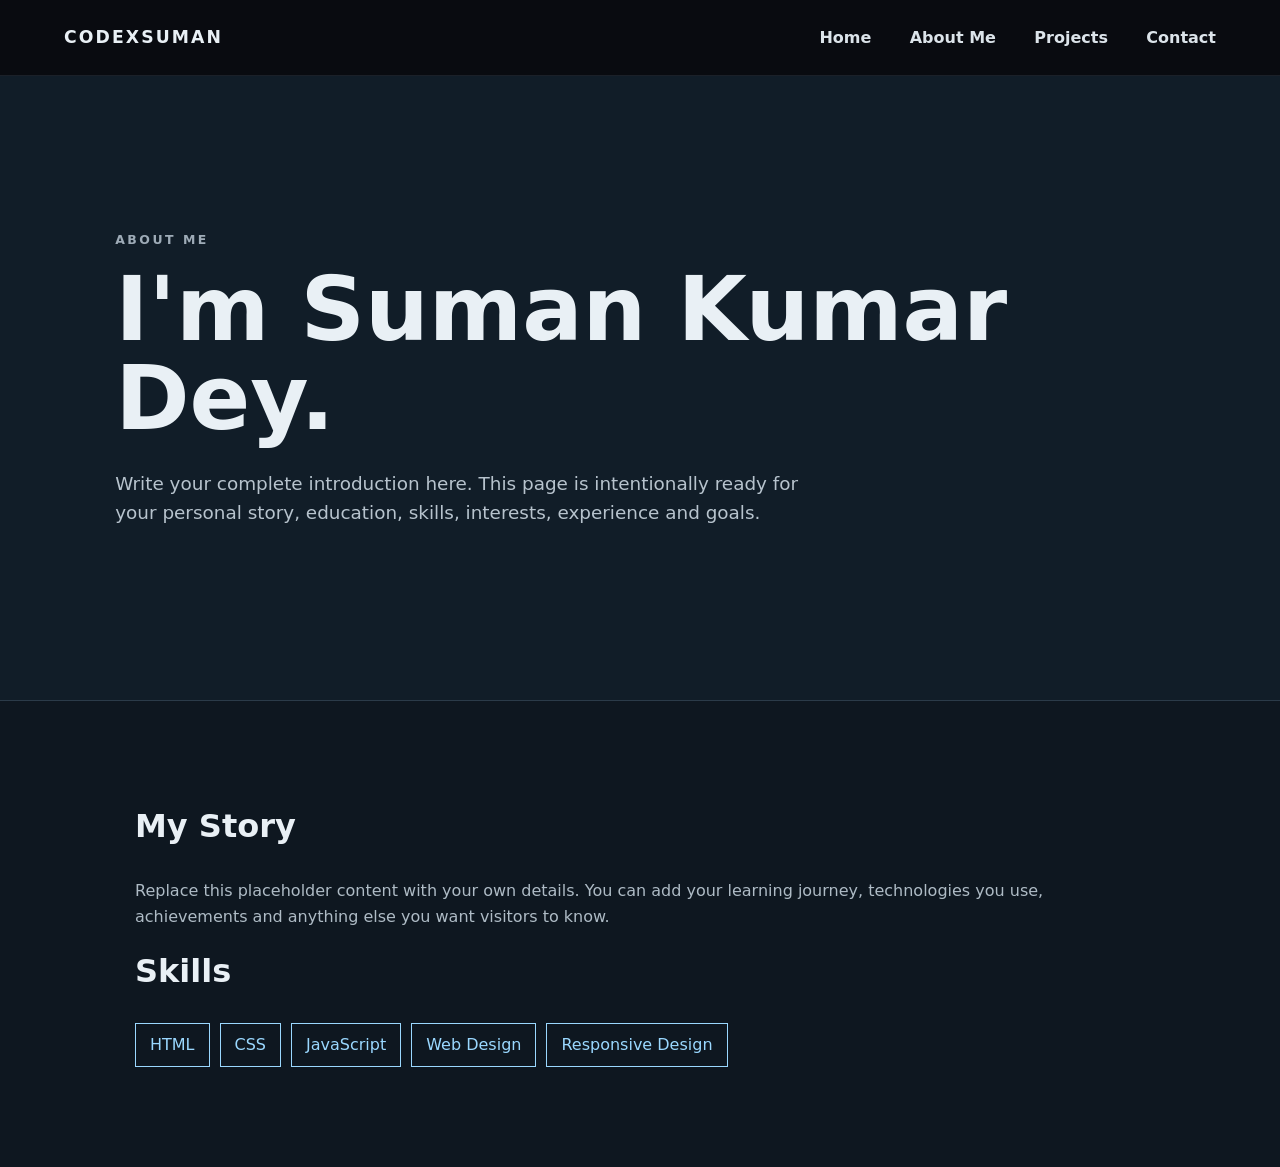
<file: about.html>
<!DOCTYPE html>
<html lang="en">
  <head>
    <meta charset="UTF-8">
    <meta name="viewport" content="width=device-width, initial-scale=1.0">
    <title>About Me | CODEXSUMAN</title>
    <link rel="stylesheet" href="style.css">
  </head>
  <body class="inner-page">
    <header class="site-header">
      <a class="brand" href="index.html">CODEXSUMAN</a>
      <button class="menu-toggle" id="menuToggle" aria-label="Toggle navigation" aria-expanded="false">
        <span></span><span></span><span></span>
      </button>
      <nav class="navbar" id="navbar">
        <a href="index.html">Home</a>
        <a href="about.html">About Me</a>
        <a href="projects.html">Projects</a>
        <a href="index.html#contact">Contact</a>
      </nav>
    </header>
    <main class="inner-main">
      <section class="inner-hero">
        <p class="eyebrow">ABOUT ME</p>
        <h1>I'm Suman Kumar Dey.</h1>
        <p>Write your complete introduction here. This page is intentionally ready for your personal story, education, skills, interests, experience and goals.</p>
      </section>
      <section class="inner-content">
        <h2>My Story</h2>
        <p>Replace this placeholder content with your own details. You can add your learning journey, technologies you use, achievements and anything else you want visitors to know.</p>
        <h2>Skills</h2>
        <div class="tag-list">
          <span>HTML</span>
          <span>CSS</span>
          <span>JavaScript</span>
          <span>Web Design</span>
          <span>Responsive Design</span>
        </div>
      </section>
    </main>
    <script src="script.js"></script>
  </body>
</html>
</file>
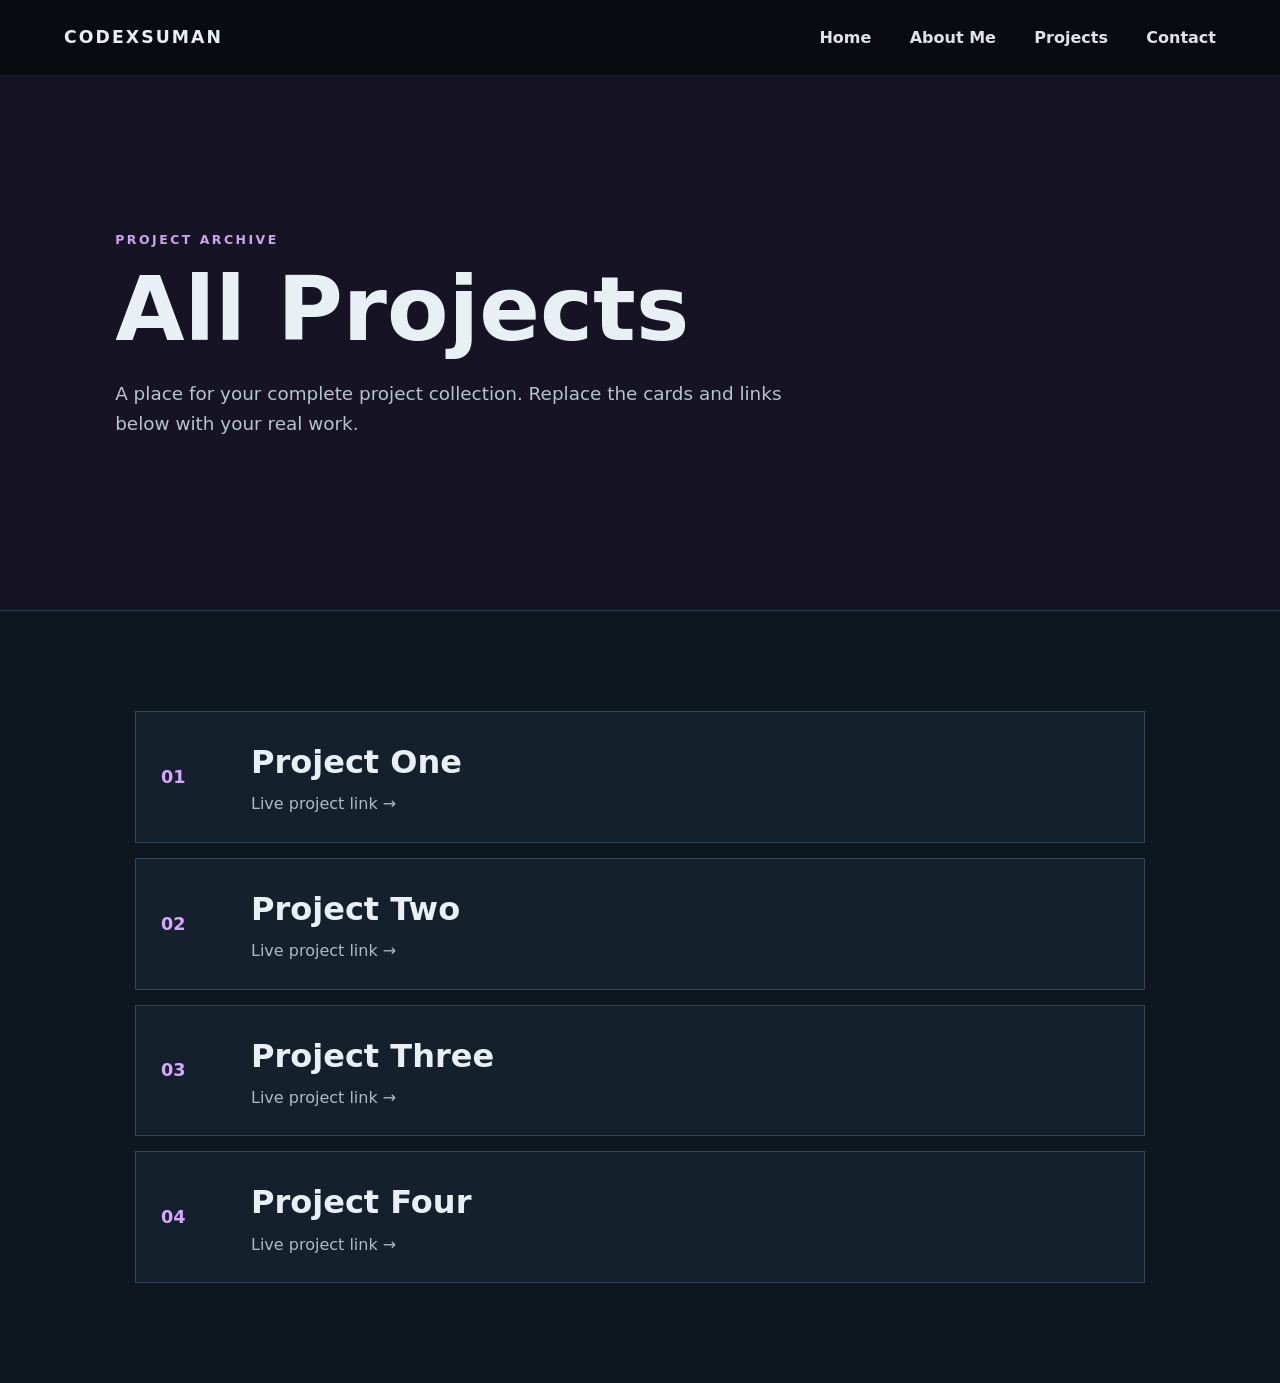
<file: projects.html>
<!DOCTYPE html>
<html lang="en">
  <head>
    <meta charset="UTF-8">
    <meta name="viewport" content="width=device-width, initial-scale=1.0">
    <title>Projects | CODEXSUMAN</title>
    <link rel="stylesheet" href="style.css">
  </head>
  <body class="projects-page">
    <header class="site-header">
      <a class="brand" href="index.html">CODEXSUMAN</a>
      <button class="menu-toggle" id="menuToggle" aria-label="Toggle navigation" aria-expanded="false">
        <span></span><span></span><span></span>
      </button>
      <nav class="navbar" id="navbar">
        <a href="index.html">Home</a>
        <a href="about.html">About Me</a>
        <a href="projects.html">Projects</a>
        <a href="index.html#contact">Contact</a>
      </nav>
    </header>
    <main class="inner-main">
      <section class="inner-hero">
        <p class="eyebrow">PROJECT ARCHIVE</p>
        <h1>All Projects</h1>
        <p>A place for your complete project collection. Replace the cards and links below with your real work.</p>
      </section>
      <section class="inner-content project-list">
        <a href="https://example.com/project-one" target="_blank" rel="noopener">
          <span>01</span>
          <div>
            <h2>Project One</h2>
            <p>Live project link →</p>
          </div>
        </a>
        <a href="https://example.com/project-two" target="_blank" rel="noopener">
          <span>02</span>
          <div>
            <h2>Project Two</h2>
            <p>Live project link →</p>
          </div>
        </a>
        <a href="https://example.com/project-three" target="_blank" rel="noopener">
          <span>03</span>
          <div>
            <h2>Project Three</h2>
            <p>Live project link →</p>
          </div>
        </a>
        <a href="https://example.com/project-four" target="_blank" rel="noopener">
          <span>04</span>
          <div>
            <h2>Project Four</h2>
            <p>Live project link →</p>
          </div>
        </a>
      </section>
    </main>
    <script src="script.js"></script>
  </body>
</html>
</file>
<file: style.css>
:root {
    --header: #090b10;
    --main: #111923;
    --surface: #172331;
    --footer: #06080c;
    --text: #e9f0f5;
    --muted: #9eabb7;
    --accent: #9ad8ff;
    --accent2: #d7a7ff;
    --border: #344656;
    --shadow: 0 16px 45px rgba(0, 0, 0, .32)
}

* {
    box-sizing: border-box
}

html {
    scroll-behavior: smooth
}

body {
    margin: 0;
    background: var(--main);
    color: var(--text);
    font-family: Inter, ui-sans-serif, system-ui, -apple-system, BlinkMacSystemFont, "Segoe UI", sans-serif;
    line-height: 1.6
}

a {
    color: inherit;
    text-decoration: none
}

.site-header {
    position: sticky;
    top: 0;
    z-index: 20;
    min-height: 76px;
    padding: 0 clamp(20px, 5vw, 80px);
    display: flex;
    align-items: center;
    justify-content: space-between;
    background: var(--header);
    border-bottom: 1px solid #1b2028
}

.brand {
    font-weight: 900;
    letter-spacing: .12em;
    font-size: 1.08rem;
    transition: transform .25s ease
}

.brand:hover {
    transform: scale(1.2)
}

.navbar {
    display: flex;
    align-items: center;
    gap: clamp(18px, 3vw, 42px)
}

.navbar a {
    color: #dce4ea;
    font-weight: 600;
    transition: transform .25s ease, color .25s ease
}

.navbar a:hover {
    transform: scale(1.2);
    color: #fff
}

.menu-toggle {
    display: none;
    border: 0;
    background: none;
    padding: 8px;
    cursor: pointer
}

.menu-toggle span {
    display: block;
    width: 27px;
    height: 2px;
    background: var(--text);
    margin: 5px 0;
    transition: .25s
}

.section-dark {
    background: var(--main)
}

.hero {
    min-height: calc(100vh - 76px);
    padding: clamp(55px, 9vw, 120px) clamp(20px, 7vw, 110px);
    display: grid;
    grid-template-columns: 1.1fr .9fr;
    gap: clamp(40px, 7vw, 100px);
    align-items: center
}

.eyebrow {
    font-size: .78rem;
    letter-spacing: .2em;
    color: var(--muted);
    font-weight: 800;
    margin: 0 0 15px
}

.hero h1 {
    font-size: clamp(2.7rem, 6vw, 6rem);
    line-height: 1.02;
    max-width: 850px;
    margin: 0
}

.hero h1 span {
    color: var(--accent);
    display: inline-block;
    min-width: 9ch;
    transition: opacity .25s
}

.hero-description {
    max-width: 620px;
    color: #b8c4ce;
    font-size: 1.08rem;
    margin: 28px 0
}

.hero-actions {
    display: flex;
    gap: 14px;
    flex-wrap: wrap
}

.primary-btn,
.secondary-btn,
.about-btn,
.all-projects-btn,
.contact-btn {
    display: inline-block;
    padding: 12px 20px;
    border: 1px solid;
    border-radius: 5px;
    font-weight: 750;
    transition: .25s
}

.primary-btn {
    background: var(--text);
    color: #10151b;
    border-color: var(--text)
}

.primary-btn:hover {
    background: transparent;
    color: var(--text);
    transform: translateY(-3px)
}

.secondary-btn {
    border-color: var(--border);
    color: var(--accent)
}

.secondary-btn:hover {
    background: var(--accent);
    color: var(--main);
    transform: translateY(-3px)
}

.hero-visual {
    display: flex;
    justify-content: center
}

.image-frame {
    width: min(100%, 600px);
    position: relative;
    border: 1px solid #304252;
    box-shadow: var(--shadow);
    overflow: hidden
}

.image-frame img {
    display: block;
    width: 100%;
    aspect-ratio: 4/3;
    object-fit: cover;
    transition: opacity .35s ease, transform .6s ease
}

.image-frame:hover img {
    transform: scale(1.035)
}

.image-counter {
    position: absolute;
    bottom: 0;
    right: 0;
    background: rgba(6, 10, 14, .82);
    padding: 9px 14px;
    color: #c7d6df;
    font-size: .8rem
}

.section {
    padding: clamp(70px, 9vw, 125px) clamp(20px, 7vw, 110px)
}

.about-section {
    background: #0e1720
}

.section-heading {
    max-width: 850px;
    margin-bottom: 40px
}

.section h2 {
    font-size: clamp(2rem, 4vw, 4rem);
    line-height: 1.08;
    margin: 0
}

.about-card {
    display: grid;
    grid-template-columns: 1fr auto;
    gap: 30px;
    align-items: end;
    background: var(--surface);
    border: 1px solid #304252;
    padding: clamp(25px, 4vw, 50px);
    transition: .25s
}

.about-card:hover {
    transform: translateY(-5px);
    box-shadow: var(--shadow)
}

.about-card p {
    max-width: 800px;
    color: #b7c3cd;
    margin: 0 0 10px
}

.about-btn {
    color: var(--accent);
    border-color: var(--accent)
}

.about-btn:hover {
    background: var(--accent);
    color: #0e1720;
    box-shadow: 0 10px 25px rgba(154, 216, 255, .14);
    transform: scale(1.04)
}

.projects-section {
    background: #121d28
}

.project-grid {
    display: grid;
    grid-template-columns: repeat(3, 1fr);
    gap: 20px
}

.project-card {
    background: #172331;
    border: 1px solid #334756;
    overflow: hidden;
    transition: .3s
}

.project-card:hover {
    transform: translateY(-7px);
    box-shadow: var(--shadow)
}

.project-card img {
    width: 100%;
    aspect-ratio: 16/10;
    object-fit: cover;
    display: block;
    filter: saturate(.8)
}

.project-info {
    padding: 22px
}

.project-info span {
    color: var(--accent2);
    font-size: .75rem;
    font-weight: 800;
    letter-spacing: .15em
}

.project-info h3 {
    margin: 8px 0 6px;
    font-size: 1.4rem
}

.project-info p {
    color: var(--muted);
    margin: 0
}

.all-projects-wrap {
    text-align: center;
    margin-top: 42px
}

.all-projects-btn {
    border-color: var(--accent2);
    color: var(--accent2)
}

.all-projects-btn:hover {
    background: var(--accent2);
    color: #121d28;
    box-shadow: 0 10px 30px rgba(215, 167, 255, .15);
    transform: scale(1.04)
}

.contact-section {
    background: #0c141c
}

.contact-box {
    border: 1px solid #304252;
    padding: clamp(28px, 5vw, 60px);
    display: flex;
    justify-content: space-between;
    gap: 30px;
    align-items: center;
    background: #111c27
}

.contact-btn {
    border-color: var(--accent);
    color: var(--accent)
}

.contact-btn:hover {
    background: var(--accent);
    color: #0c141c
}

.site-footer {
    background: var(--footer);
    padding: 55px clamp(20px, 7vw, 110px) 25px;
    display: grid;
    grid-template-columns: 1fr auto 1fr;
    gap: 40px;
    align-items: start;
    color: #aab6c0
}

.site-footer a {
    transition: color .2s, transform .2s
}

.site-footer a:hover {
    color: #fff;
    transform: translateX(3px)
}

.footer-socials,
.footer-links {
    display: flex;
    flex-direction: column;
    gap: 7px
}

.site-footer p:first-child {
    font-size: .75rem;
    letter-spacing: .18em;
    color: #6f7d89;
    font-weight: 800;
    margin: 0 0 8px
}

.footer-divider {
    width: 1px;
    background: #27313a;
    min-height: 170px
}

.footer-links .back-top {
    margin-top: 14px;
    color: var(--text)
}

.copyright {
    grid-column: 1/-1;
    border-top: 1px solid #1b232c;
    padding-top: 20px;
    margin: 20px 0 0;
    font-size: .8rem;
    color: #66737f
}

.inner-page,
.projects-page {
    background: #0e1720
}

.inner-main {
    min-height: calc(100vh - 76px)
}

.inner-hero {
    padding: clamp(80px, 12vw, 160px) clamp(20px, 9vw, 140px);
    background: #111d28;
    border-bottom: 1px solid #2b3b49
}

.inner-hero h1 {
    font-size: clamp(3rem, 7vw, 7rem);
    line-height: 1;
    margin: 0 0 25px
}

.inner-hero>p:last-child {
    max-width: 700px;
    color: #b7c3cd;
    font-size: 1.15rem
}

.inner-content {
    max-width: 1050px;
    margin: auto;
    padding: clamp(55px, 8vw, 100px) 20px
}

.inner-content h2 {
    font-size: 2rem;
    margin-top: 0
}

.inner-content p {
    color: #aebbc5
}

.tag-list {
    display: flex;
    flex-wrap: wrap;
    gap: 10px
}

.tag-list span {
    border: 1px solid var(--accent);
    color: var(--accent);
    padding: 8px 14px
}

.project-list {
    display: grid;
    gap: 15px
}

.project-list>a {
    display: grid;
    grid-template-columns: 70px 1fr;
    gap: 20px;
    align-items: center;
    padding: 25px;
    background: #14212d;
    border: 1px solid #334655;
    transition: .25s
}

.project-list>a:hover {
    transform: translateX(7px);
    background: #1b2b39;
    border-color: var(--accent2)
}

.project-list span {
    font-size: 1.1rem;
    color: var(--accent2);
    font-weight: 800
}

.project-list h2 {
    margin: 0
}

.project-list p {
    margin: 3px 0 0
}

.projects-page .inner-hero {
    background: #151324
}

.projects-page .inner-hero .eyebrow {
    color: #c8a7e8
}

@media(max-width:800px) {
    .site-header {
        min-height: 68px
    }

    .menu-toggle {
        display: block
    }

    .navbar {
        position: absolute;
        top: 68px;
        left: 0;
        right: 0;
        display: none;
        flex-direction: column;
        align-items: stretch;
        gap: 0;
        padding: 10px 20px 18px;
        background: var(--header);
        border-bottom: 1px solid #252b33
    }

    .navbar.open {
        display: flex
    }

    .navbar a {
        padding: 13px 4px;
        text-align: center
    }

    .navbar a:hover {
        transform: scale(1.05)
    }

    .hero {
        grid-template-columns: 1fr;
        min-height: auto
    }

    .hero h1 {
        font-size: clamp(2.4rem, 11vw, 4.5rem)
    }

    .hero-visual {
        order: -1
    }

    .image-frame {
        max-width: 560px
    }

    .about-card {
        grid-template-columns: 1fr
    }

    .project-grid {
        grid-template-columns: 1fr
    }

    .contact-box {
        flex-direction: column;
        align-items: flex-start
    }

    .site-footer {
        grid-template-columns: 1fr;
        gap: 25px
    }

    .footer-divider {
        width: 100%;
        height: 1px;
        min-height: 1px
    }

    .copyright {
        grid-column: auto
    }

    .inner-hero h1 {
        font-size: clamp(2.8rem, 13vw, 5rem)
    }
}
</file>
